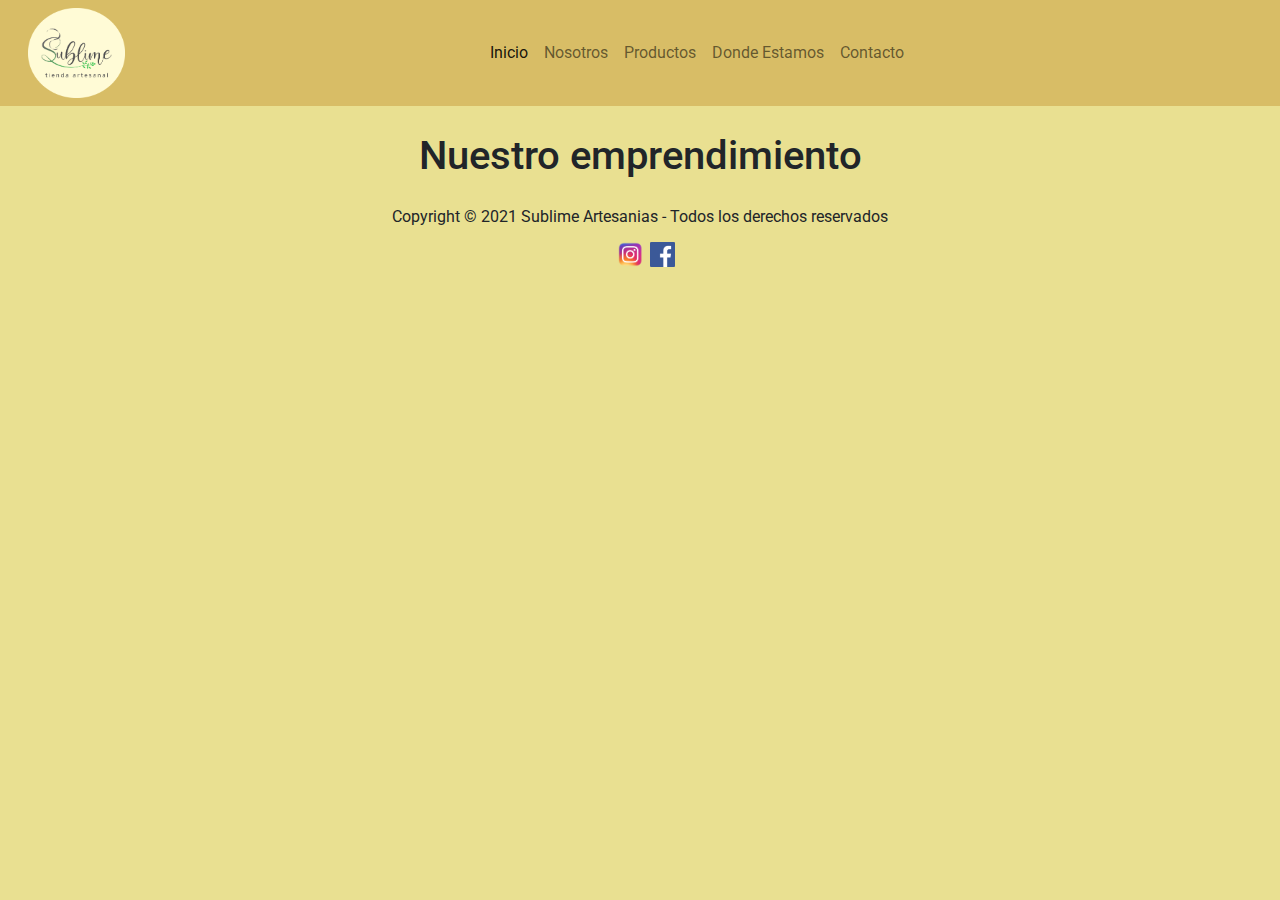
<file: index.html>
<!DOCTYPE html>
<html lang="es">
<head>
    <meta charset="UTF-8">
    <meta http-equiv="X-UA-Compatible" content="IE=edge">
    <meta name="viewport" content="width=device-width, initial-scale=1.0">
    <meta name="description" content="Este es el sitio web de mi emprendimiento en el cual encontraras informacion, nuestros productos y más">
    <meta name="keywords" content="ARTESANAL, SAHUMERIOS, SUBLIME">
    <link rel="preconnect" href="https://fonts.googleapis.com">
    <link rel="preconnect" href="https://fonts.gstatic.com" crossorigin>
    <link href="https://fonts.googleapis.com/css2?family=Roboto:wght@100&display=swap" rel="stylesheet">
    <link rel="stylesheet" href="./css/bootstrap.css">
    <link rel="stylesheet" href="./css/style.css">
    <link rel="shortcut icon" href="./img/favicon.ico" type="image/x-icon">
    <link rel="icon" href="./img/favicon.ico" type="image/x-icon">
    <title>Sublime Artesanias</title>
</head>
<body>
<!--Navbar------------------------------------------------------------------------------------------------------->
    <nav class="navbar navbar-expand-lg navbar-light navbar-custom">
        <div class="container-fluid">
            <a class="navbar-brand" href="#"></a>
            <img src="./img/logo final.png" alt="" width="97" height="90" class="d-inline-block align-text-top">
            <button class="navbar-toggler" type="button" data-bs-toggle="collapse" data-bs-target="#navbarNav" aria-controls="navbarNav" aria-expanded="false" aria-label="Toggle navigation">
                <span class="navbar-toggler-icon"></span>
            </button>
        <div class="collapse navbar-collapse justify-content-center" id="navbarNav">
            <ul class="navbar-nav nav-itemx">
                <li class="nav-item">
                    <a class="nav-link active" aria-current="page" href="./index.html">Inicio</a>
                </li>
                <li class="nav-item">
                    <a class="nav-link" href="./pages/nosotros.html">Nosotros</a>
                </li>
                <li class="nav-item">
                    <a class="nav-link" href="./pages/productos.html">Productos</a>
                </li>
                <li class="nav-item">
                    <a class="nav-link" href="./pages/donde-estamos.html">Donde Estamos</a>
                </li>
                <li class="nav-item">
                    <a class="nav-link" href="./pages/contacto.html">Contacto</a>
                </li>
            </ul>
        </div>
        </div>
    </nav>
<!--Cuerpo de la web-------------------------------------------------------------------------------------------->
        <h1>Nuestro emprendimiento</h1>
        <div data-mc-src="d036e346-fd96-4d28-90fa-622ab31a9a6f#instagram"></div>
<!--footer--------------------------------------------------------------------------------------------------------->
    <footer class="copy">Copyright © 2021 Sublime Artesanias - Todos los derechos reservados</footer>
        <div class="redes">
            <a class="redes" target="_blank" href="https://www.instagram.com/sublimesahumerios/?hl=es-la"><img src="./img/redes/ig.png" width="25px" height="25px" alt="instagram-logo"></a>
            <a class="redes" target="_blank" href="https://www.facebook.com/sublimesahumerios"><img src="./img/redes/fc.png" width="25px" height="25px" alt="facebook-logo"></a>
        </div>
        <script 
            src="https://cdn2.woxo.tech/a.js#61c104ae3a9b310016e7cf24" 
            async data-usrc>
        </script>   
        <script src="./js/bootstrap.js"></script>
</body>
</html>
</file>
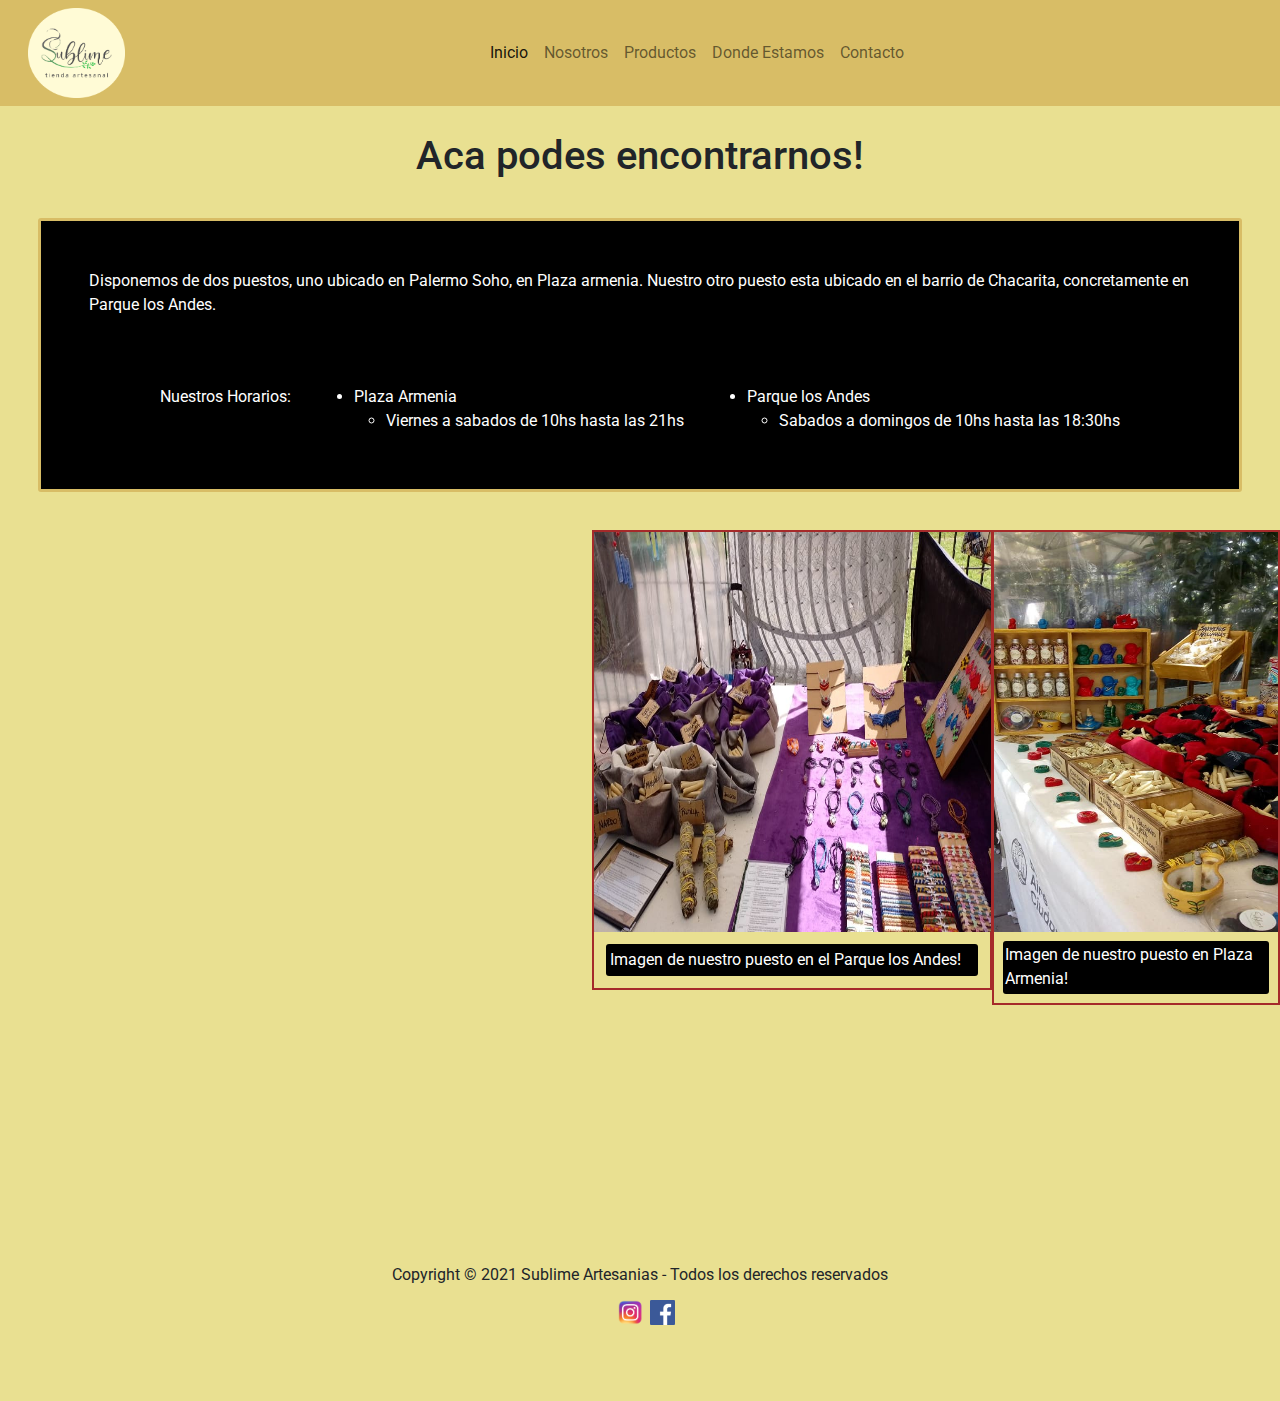
<file: pages/donde-estamos.html>
<!DOCTYPE html>
<html lang="es">
<head>
    <meta charset="UTF-8">
    <meta http-equiv="X-UA-Compatible" content="IE=edge">
    <meta name="viewport" content="width=device-width, initial-scale=1.0">
    <meta name="description" content="Este es el sitio web de mi emprendimiento en el cual encontraras informacion, nuestros productos y más">
    <meta name="keywords" content="ARTESANAL, SAHUMERIOS, SUBLIME">
    <link rel="preconnect" href="https://fonts.googleapis.com">
    <link rel="preconnect" href="https://fonts.gstatic.com" crossorigin>
    <link href="https://fonts.googleapis.com/css2?family=Roboto:wght@100&display=swap" rel="stylesheet">
    <link rel="stylesheet" href="../css/bootstrap.css">
    <link rel="stylesheet" href="../css/style.css">
    <link rel="shortcut icon" href="../img/favicon.ico" type="image/x-icon">
    <link rel="icon" href="../img/favicon.ico" type="image/x-icon">
    <title>Donde Estamos</title>
</head>
<body>
<!--Barra de navegacion------------------------------------------------------------------------------------->
    <header>
        <nav class="navbar navbar-expand-lg navbar-light navbar-custom">
            <div class="container-fluid">
                    <a class="navbar-brand" href="#"></a>
                    <img src="../img/logo final.png" alt="" width="97" height="90" class="d-inline-block align-text-top">
                    <button class="navbar-toggler" type="button" data-bs-toggle="collapse" data-bs-target="#navbarNav" aria-controls="navbarNav" aria-expanded="false" aria-label="Toggle navigation">
                        <span class="navbar-toggler-icon"></span>
                    </button>
                <div class="collapse navbar-collapse justify-content-center" id="navbarNav">
                    <ul class="navbar-nav">
                        <li class="nav-item">
                            <a class="nav-link active" aria-current="page" href="../index.html">Inicio</a>
                        </li>
                        <li class="nav-item">
                            <a class="nav-link" href="./nosotros.html">Nosotros</a>
                        </li>
                        <li class="nav-item">
                            <a class="nav-link" href="./productos.html">Productos</a>
                        </li>
                        <li class="nav-item">
                            <a class="nav-link" href="./donde-estamos.html">Donde Estamos</a>
                        </li>
                        <li class="nav-item">
                            <a class="nav-link" href="./contacto.html">Contacto</a>
                        </li>
                    </ul>
                </div>
            </div>
    </header>
<!--Cuerpo de la web----------------------------------------------------------------------------------------->
    <h1>Aca podes encontrarnos!</h1>
        <div style="background-color: black; margin: 3%; border-radius: 3px; border-style: solid; border-color: rgb(216, 189, 102);">
            <p>Disponemos de dos puestos, uno ubicado en Palermo Soho, en Plaza armenia. Nuestro otro puesto esta ubicado en el barrio de Chacarita, concretamente en Parque los Andes.</p>
                <ul style="display: flex;
                justify-content: space-evenly;
                align-items: baseline; color:white; background-color: black; padding: 20px; margin: 3%;">Nuestros Horarios:
                    <li>Plaza Armenia
                        <ul><li>Viernes a sabados de 10hs hasta las 21hs</li></ul>
                    </li>
                    <li>Parque los Andes
                        <ul><li>Sabados a domingos de 10hs hasta las 18:30hs</li></ul>
                    </li>
                </ul>
        </div>    
            <div>
                <div>
                    <div class="mx-auto imgAside cardd" style="width: 18rem;">
                        <img src="../img/puesto1.jpg" width="284px" height="400px" class="cardd-img-top" alt="puesto-armenia">
                        <div class="cardd-body">
                            <p class="cardd-text">Imagen de nuestro puesto en Plaza Armenia!</p>
                        </div>
                    </div>
                    <div class="mx-auto imgAside cardd" style="width: 25rem;">
                        <img src="../img/puesto2.jpeg" width="397px" height="400px" class="cardd-img-top" alt="puesto-andes">
                        <div class="cardd-body">
                            <p class="cardd-text">Imagen de nuestro puesto en el Parque los Andes!</p>
                        </div>
                    </div>
                </div>
                    <div class="map-responsive">
                        <iframe  src="https://www.google.com/maps/d/embed?mid=1g2kcQV7DBKkgkXq_SDhPUCLPt0TRSzhq&ehbc=2E312F" width="640" height="480"></iframe>
                    </div>
            </div>
<!--footer--------------------------------------------------------------------------------------------------------->
        <footer class="copy">Copyright © 2021 Sublime Artesanias - Todos los derechos reservados</footer>
            <div class="redes">
                <a class="redes" target="_blank" href="https://www.instagram.com/sublimesahumerios/?hl=es-la"><img src="../img/redes/ig.png" width="25px" height="25px" alt="instagram-logo"></a>
                <a class="redes" target="_blank" href="https://www.facebook.com/sublimesahumerios"><img src="../img/redes/fc.png" width="25px" height="25px" alt="facebook-logo"></a>
            </div>
    <script src="../js/bootstrap.js"></script>
</body>
</html>
</file>
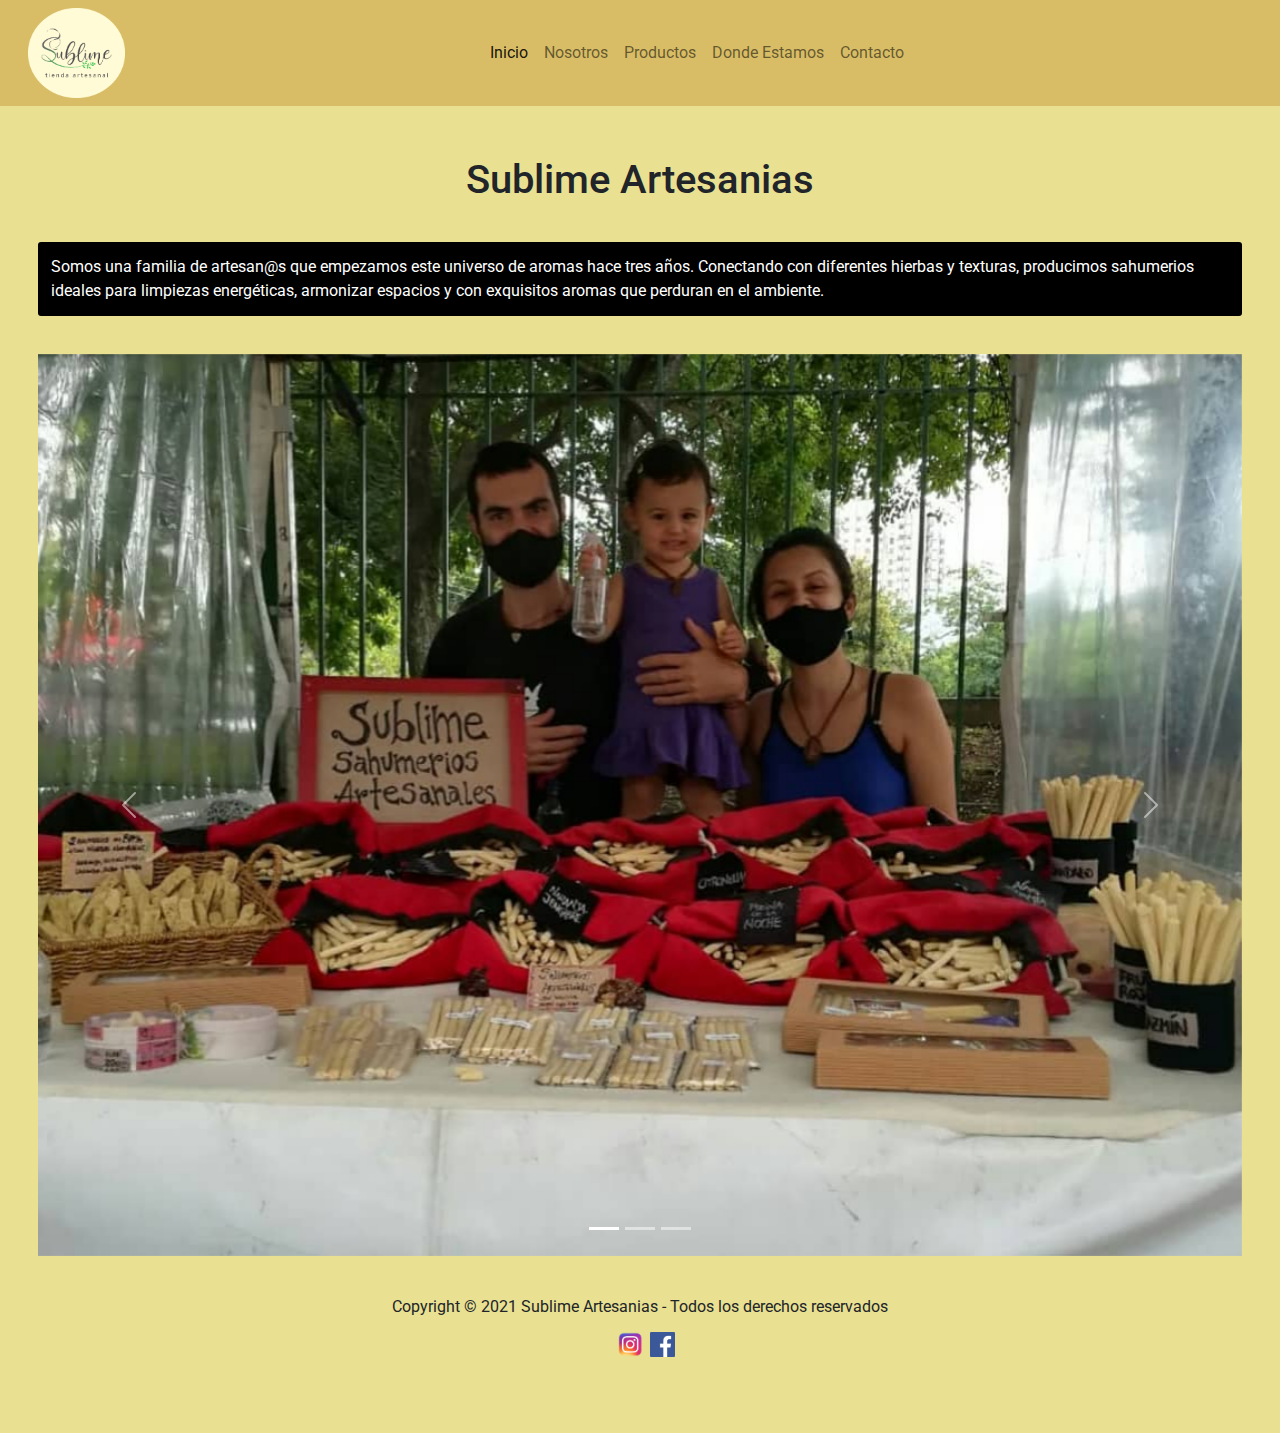
<file: pages/nosotros.html>
<!DOCTYPE html>
<html lang="es">
<head>
    <meta charset="UTF-8">
    <meta http-equiv="X-UA-Compatible" content="IE=edge">
    <meta name="viewport" content="width=device-width, initial-scale=1.0">
    <meta name="description" content="Este es el sitio web de mi emprendimiento en el cual encontraras informacion, nuestros productos y más">
    <meta name="keywords" content="ARTESANAL, SAHUMERIOS, SUBLIME">
    <link rel="preconnect" href="https://fonts.googleapis.com">
    <link rel="preconnect" href="https://fonts.gstatic.com" crossorigin>
    <link href="https://fonts.googleapis.com/css2?family=Roboto:wght@100&display=swap" rel="stylesheet">
    <link rel="stylesheet" href="../css/bootstrap.css">
    <link rel="stylesheet" href="../css/style.css">
    <link rel="shortcut icon" href="../img/favicon.ico" type="image/x-icon">
    <link rel="icon" href="../img/favicon.ico" type="image/x-icon">
    <title>Nosotros</title>
</head>
<body>
<!--Barra de navegacion----------------------------------------------------------------------------------------->
    <header>
        <nav class="navbar navbar-expand-lg navbar-light navbar-custom">
            <div class="container-fluid">
                <a class="navbar-brand" href="#"></a>
                <img src="../img/logo final.png" alt="" width="97" height="90" class="d-inline-block align-text-top">
                <button class="navbar-toggler" type="button" data-bs-toggle="collapse" data-bs-target="#navbarNav" aria-controls="navbarNav" aria-expanded="false" aria-label="Toggle navigation">
                    <span class="navbar-toggler-icon"></span>
                </button>
            <div class="collapse navbar-collapse justify-content-center" id="navbarNav">
                <ul class="navbar-nav">
                    <li class="nav-item">
                        <a class="nav-link active" aria-current="page" href="../index.html">Inicio</a>
                    </li>
                    <li class="nav-item">
                        <a class="nav-link" href="./nosotros.html">Nosotros</a>
                    </li>
                    <li class="nav-item">
                        <a class="nav-link" href="./productos.html">Productos</a>
                    </li>
                    <li class="nav-item">
                        <a class="nav-link" href="./donde-estamos.html">Donde Estamos</a>
                    </li>
                    <li class="nav-item">
                        <a class="nav-link" href="./contacto.html">Contacto</a>
                    </li>
                </ul>
            </div>
            </div>
        </header><br>
<!--Cuerpo de la web----------------------------------------------------------------------------------------->
        <center><h1>Sublime Artesanias</h1></center>
            <p>Somos una familia de artesan@s que empezamos este universo de aromas hace tres años. Conectando con diferentes hierbas y texturas, producimos sahumerios ideales para limpiezas energéticas, armonizar espacios y con exquisitos aromas que perduran en el ambiente.
            </p>
            <div id="carouselExampleIndicators" class="bstCarousel carousel slide" data-bs-ride="carousel">
                <div class="carousel-indicators">
                    <button type="button" data-bs-target="#carouselExampleIndicators" data-bs-slide-to="0" class="active" aria-current="true" aria-label="Slide 1"></button>
                    <button type="button" data-bs-target="#carouselExampleIndicators" data-bs-slide-to="1" aria-label="Slide 2"></button>
                    <button type="button" data-bs-target="#carouselExampleIndicators" data-bs-slide-to="2" aria-label="Slide 3"></button>
                </div>
                <div class="carousel-inner">
                    <div class="carousel-item active">
                    <img src="../img/sublime.jpg" class="d-block w-100" alt="familia">
                </div>
                <div class="carousel-item">
                    <img src="../img/sublime2.jpg" class="d-block w-100" alt="...">
                </div>
                <div class="carousel-item">
                    <img src="../img/sublime3.jpg" class="d-block w-100" alt="...">
                </div>
                </div>
                <button class="carousel-control-prev" type="button" data-bs-target="#carouselExampleIndicators" data-bs-slide="prev">
                    <span class="carousel-control-prev-icon" aria-hidden="true"></span>
                    <span class="visually-hidden">Previous</span>
                </button>
                <button class="carousel-control-next" type="button" data-bs-target="#carouselExampleIndicators" data-bs-slide="next">
                    <span class="carousel-control-next-icon" aria-hidden="true"></span>
                    <span class="visually-hidden">Next</span>
                </button>
            </div>
<!--footer--------------------------------------------------------------------------------------------------------->
        <footer class="copy">Copyright © 2021 Sublime Artesanias - Todos los derechos reservados</footer>
            <div class="redes">
                <a class="redes" target="_blank" href="https://www.instagram.com/sublimesahumerios/?hl=es-la"><img src="../img/redes/ig.png" width="25px" height="25px" alt="instagram-logo"></a>
                <a class="redes" target="_blank" href="https://www.facebook.com/sublimesahumerios"><img src="../img/redes/fc.png" width="25px" height="25px" alt="facebook-logo"></a>
            </div>
    <script src="../js/bootstrap.js"></script>
</body>
</html>
</file>
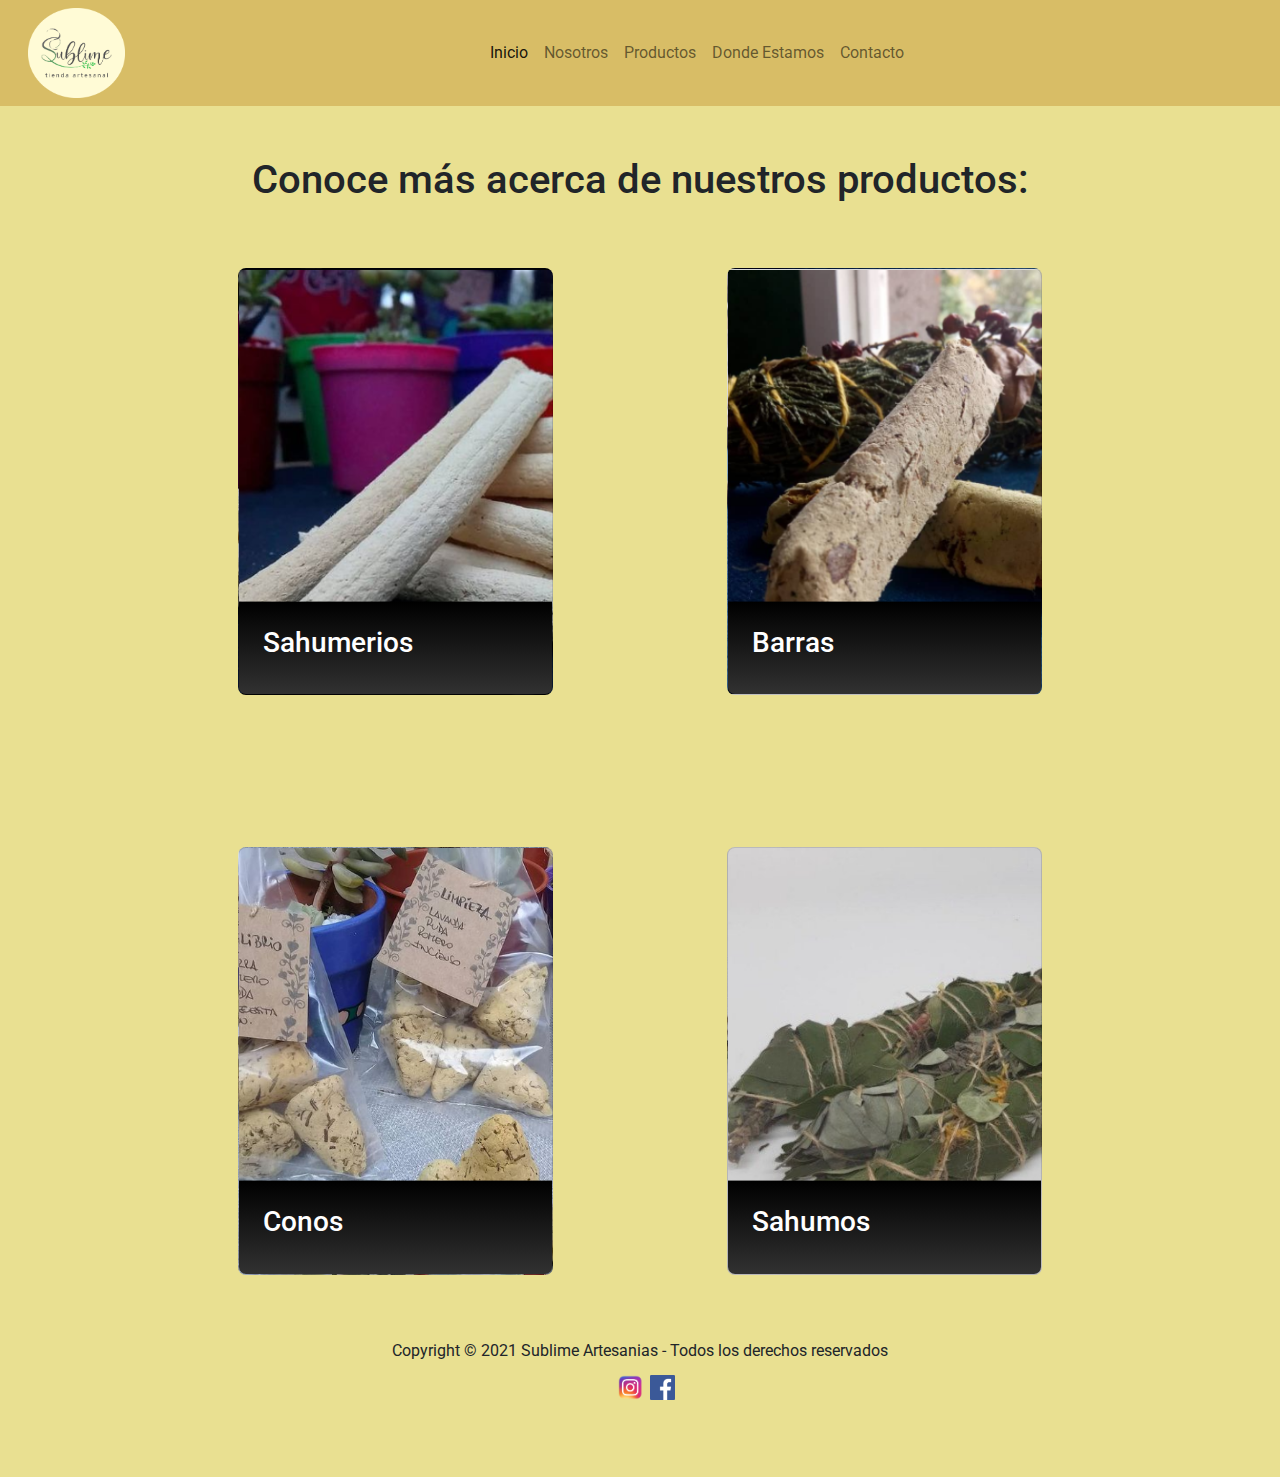
<file: pages/productos.html>
<!DOCTYPE html>
<html lang="es">
<head>
    <meta charset="UTF-8">
    <meta http-equiv="X-UA-Compatible" content="IE=edge">
    <meta name="viewport" content="width=device-width, initial-scale=1.0">
    <meta name="description" content="Este es el sitio web de mi emprendimiento en el cual encontraras informacion, nuestros productos y más">
    <meta name="keywords" content="ARTESANAL, SAHUMERIOS, SUBLIME">
    <link rel="preconnect" href="https://fonts.googleapis.com">
    <link rel="preconnect" href="https://fonts.gstatic.com" crossorigin>
    <link href="https://fonts.googleapis.com/css2?family=Roboto:wght@100&display=swap" rel="stylesheet">
    <link rel="stylesheet" href="../css/bootstrap.css">
    <link rel="stylesheet" href="../css/style.css">
    <link rel="shortcut icon" href="../img/favicon.ico" type="image/x-icon">
    <link rel="icon" href="../img/favicon.ico" type="image/x-icon">
    <title>Productos</title>
</head>
<body>
<!--Barra de navegacion------------------------------------------------------------------------------------->
    <header>
        <nav class="navbar navbar-expand-lg navbar-light navbar-custom">
            <div class="container-fluid">
                <a class="navbar-brand" href="#"></a>
                <img src="../img/logo final.png" alt="" width="97" height="90" class="d-inline-block align-text-top">
                <button class="navbar-toggler" type="button" data-bs-toggle="collapse" data-bs-target="#navbarNav" aria-controls="navbarNav" aria-expanded="false" aria-label="Toggle navigation">
                    <span class="navbar-toggler-icon"></span>
                </button>
            <div class="collapse navbar-collapse justify-content-center" id="navbarNav">
                <ul class="navbar-nav">
                    <li class="nav-item">
                        <a class="nav-link active" aria-current="page" href="../index.html">Inicio</a>
                    </li>
                    <li class="nav-item">
                        <a class="nav-link" href="./nosotros.html">Nosotros</a>
                    </li>
                    <li class="nav-item">
                        <a class="nav-link" href="./productos.html">Productos</a>
                    </li>
                    <li class="nav-item">
                        <a class="nav-link" href="./donde-estamos.html">Donde Estamos</a>
                    </li>
                    <li class="nav-item">
                        <a class="nav-link" href="./contacto.html">Contacto</a>
                    </li>
                </ul>
            </div>
            </div>
    </header><br>
<!--Cuerpo de web---------------------------------------------------------------------------------------->
    <h1>Conoce más acerca de nuestros productos:</h1>
        <div class="centrar wrap">
            <div class="card">
                <div class="card-content">
                    <h2 class="card-title">Sahumerios</h2>
                    <p class="card-body">Tipo tibetano, aroma concentrado que perdura en el ambiente, duracion aproximada de 30min</p>
                    <a href="./contacto.html" class="button">Contacto</a>
                </div>
            </div>
            <div style="background-image: url(../img/barra.png);"  class="card">
                <div class="card-content">
                    <h2 class="card-title">Barras</h2>
                    <p class="card-body">Barras con aroma intenso y duradero. La duracion varia entre los 35/45 min aproximados</p>
                    <a href="./contacto.html" class="button">Contacto</a>
                </div>
            </div>
        </div><br>
        <div class="centrar wrap">
            <div style="background-image: url(../img/conos.png);" class="card">
                <div class="card-content">
                    <h2 class="card-title">Conos</h2>
                    <p class="card-body">Conos aromaticos que vienen también en formato cascada. Duración de 35 min aproximados</p>
                    <a href="./contacto.html" class="button">Contacto</a>
                </div>
            </div>
            <div style="background-image: url(../img/sahumo.png);" class="card">
                <div  class="card-content">
                    <h2 class="card-title">Sahumos</h2>
                    <p class="card-body">Sahumerio hecho a base de plantas que se utiliza para limpiar malas energias. Dura 30min aprox</p>
                    <a href="./contacto.html" class="button">Contacto</a>
                </div>
            </div>
        </div>
<!--footer--------------------------------------------------------------------------------------------------------->
        <footer class="copy">Copyright © 2021 Sublime Artesanias - Todos los derechos reservados</footer>
            <div class="redes">
                <a class="redes" target="_blank" href="https://www.instagram.com/sublimesahumerios/?hl=es-la"><img src="../img/redes/ig.png" width="25px" height="25px" alt="instagram-logo"></a>
                <a class="redes" target="_blank" href="https://www.facebook.com/sublimesahumerios"><img src="../img/redes/fc.png" width="25px" height="25px" alt="facebook-logo"></a>
            </div>
    <script src="../js/bootstrap.js"></script>
</body>
</html>
</file>
<file: css/style.css>
/*Mobile*******************************************************************************************************/
@media only screen and (max-width: 480px) {
  body {
    font-family: 'Roboto', sans-serif;
    background-color: #e9e091;
  }
  .navbar-custom {
    background-color: #d8bd66;
  }
  h1 {
    text-align: center;
    margin: 2%;
  }
  p {
    background-color: black;
    color: white;
    border-radius: 3px;
    padding: 1%;
    margin: 3%;
  }
  .bstCarousel {
    margin: 3%;
  }
  footer {
    display: -webkit-box;
    display: -ms-flexbox;
    display: flex;
    -webkit-box-pack: center;
        -ms-flex-pack: center;
            justify-content: center;
    margin: 1%;
    text-align: center;
  }
  .copy {
    display: -webkit-box;
    display: -ms-flexbox;
    display: flex;
    -webkit-box-pack: center;
        -ms-flex-pack: center;
            justify-content: center;
    -webkit-box-align: end;
        -ms-flex-align: end;
            align-items: flex-end;
    margin-top: 5%;
  }
  .redes {
    display: -webkit-box;
    display: -ms-flexbox;
    display: flex;
    -webkit-box-pack: center;
        -ms-flex-pack: center;
            justify-content: center;
    -webkit-box-align: end;
        -ms-flex-align: end;
            align-items: flex-end;
    margin-bottom: 3%;
    margin-left: 0.5%;
  }
  .mapaCentrado {
    width: 512px;
    display: block;
    margin: 0 auto;
  }
  .map-responsive {
    overflow: hidden;
    padding-bottom: 56.25%;
    position: relative;
    height: 0;
  }
  .map-responsive iframe {
    left: 0;
    top: 0;
    height: 100%;
    width: 100%;
    position: absolute;
  }
  .imgFix {
    margin: 2%;
  }
  .contact-box {
    -ms-grid-columns: 1fr;
        grid-template-columns: 1fr;
  }
  .left {
    height: 200px;
  }
  /*Card******************************************/
  :root {
    --clr-neutral-900:hsl(207, 19%, 9%);
    --clr-neutral-100:hsl(0, 0%, 100%);
    --clr-accent-400:hsl(46, 59.4%, 62.4%);
  }
  * {
    -webkit-box-sizing: border-box;
            box-sizing: border-box;
  }
  *::before, *::after {
    -webkit-box-sizing: border-box;
            box-sizing: border-box;
  }
  .centrar {
    padding: 0;
    margin-top: 3%;
    margin-left: 13%;
    list-style: none;
    border: 1px solid silver;
    -ms-box-orient: horizontal;
    display: -webkit-box;
    display: -ms-flexbox;
    display: -moz-flex;
    display: flex;
  }
  .wrap {
    -ms-flex-wrap: wrap;
        flex-wrap: wrap;
  }
  .card {
    color: var(--clr-neutral-100);
    background-image: url(../img/sahumerio.png);
    background-size: cover;
    padding: 10rem 0 0;
    max-width: 35ch;
    border-radius: 0.5rem;
    overflow: hidden;
    -webkit-transition: -webkit-transform 500ms ease;
    transition: -webkit-transform 500ms ease;
    transition: transform 500ms ease;
    transition: transform 500ms ease, -webkit-transform 500ms ease;
  }
  .card:hover, .card:focus-within {
    -webkit-transform: scale(1.05);
            transform: scale(1.05);
  }
  .card-content {
    --pading:1.5rem;
    padding: var(--pading);
  }
}

@media only screen and (max-width: 480px) and (hover) {
  .card-content {
    -webkit-transform: translateY(65%);
            transform: translateY(65%);
    -webkit-transition: -webkit-transform 500ms ease;
    transition: -webkit-transform 500ms ease;
    transition: transform 500ms ease;
    transition: transform 500ms ease, -webkit-transform 500ms ease;
  }
}

@media only screen and (max-width: 480px) {
  .card:hover .card-content {
    -webkit-transform: translateY(0);
            transform: translateY(0);
    -webkit-transition-delay: 500ms;
            transition-delay: 500ms;
  }
  .card:focus-within .card-content {
    -webkit-transform: translateY(0);
            transform: translateY(0);
    -webkit-transition-delay: 500ms;
            transition-delay: 500ms;
    -webkit-transition-duration: 0ms;
            transition-duration: 0ms;
  }
  .card-content > *:not(.card-title) {
    opacity: 0;
    -webkit-transition: opacity 500ms linear;
    transition: opacity 500ms linear;
  }
  .card:hover .card-content > *:not(.card-title), .card:focus-within .card-content > *:not(.card-title) {
    opacity: 1;
    -webkit-transition-delay: 1000ms;
            transition-delay: 1000ms;
  }
  .card-title {
    position: relative;
    width: -webkit-max-content;
    width: -moz-max-content;
    width: max-content;
    font-size: 28px;
  }
  .card-title::after {
    content: "";
    position: absolute;
    height: 4px;
    left: calc(var(--pading)* -1);
    bottom: -2px;
    width: calc(100% + var(--pading));
    background: var(--clr-accent-400);
    -webkit-transform: scaleX(0);
            transform: scaleX(0);
    -webkit-transform-origin: left;
            transform-origin: left;
    -webkit-transition: -webkit-transform 500ms ease;
    transition: -webkit-transform 500ms ease;
    transition: transform 500ms ease;
    transition: transform 500ms ease, -webkit-transform 500ms ease;
  }
  .card:hover .card-title::after, .card:focus-within .card-title::after {
    -webkit-transform: scaleX(1);
            transform: scaleX(1);
  }
  .card-body {
    color: white;
  }
  .button {
    cursor: pointer;
    display: inline-block;
    text-decoration: none;
    color: var(--clr-neutral-900);
    background-color: var(--clr-accent-400);
    padding: 0.5em 1.25em;
    border-radius: 0.25em;
  }
  .button:hover, .button:focus {
    background-color: var(--clr-neutral-100);
  }
}

/*Desktop**********************************************************************************************************/
@media only screen and (min-width: 1024px) {
  body {
    font-family: 'Roboto', sans-serif;
    background-color: #e9e091;
  }
  .navbar-custom {
    background-color: #d8bd66;
  }
  h1 {
    text-align: center;
    margin: 2%;
  }
  p {
    background-color: black;
    color: white;
    border-radius: 3px;
    padding: 1%;
    margin: 3%;
  }
  .bstCarousel {
    margin: 3%;
  }
  footer {
    display: -webkit-box;
    display: -ms-flexbox;
    display: flex;
    -webkit-box-pack: center;
        -ms-flex-pack: center;
            justify-content: center;
    margin: 1%;
    text-align: center;
  }
  .copy {
    display: -webkit-box;
    display: -ms-flexbox;
    display: flex;
    -webkit-box-pack: center;
        -ms-flex-pack: center;
            justify-content: center;
    -webkit-box-align: end;
        -ms-flex-align: end;
            align-items: flex-end;
  }
  .redes {
    display: -webkit-box;
    display: -ms-flexbox;
    display: flex;
    -webkit-box-pack: center;
        -ms-flex-pack: center;
            justify-content: center;
    -webkit-box-align: end;
        -ms-flex-align: end;
            align-items: flex-end;
    margin-bottom: 3%;
    margin-left: 0.5%;
  }
  .mapaCentrado {
    width: 512px;
    display: block;
    margin: 0 auto;
  }
  .map-responsive {
    overflow: hidden;
    padding-bottom: 56.25%;
    position: relative;
    height: 0;
  }
  .map-responsive iframe {
    left: 0;
    top: 0;
    height: 100%;
    width: 100%;
    position: absolute;
  }
  .imgAside {
    float: right;
    margin-right: 3%;
    border-color: brown;
    border-width: 2px;
    border-style: solid;
  }
  /*Card**************************************************/
  :root {
    --clr-neutral-900:hsl(207, 19%, 9%);
    --clr-neutral-100:hsl(0, 0%, 100%);
    --clr-accent-400:hsl(46, 59.4%, 62.4%);
  }
  * {
    -webkit-box-sizing: border-box;
            box-sizing: border-box;
  }
  *::before, *::after {
    -webkit-box-sizing: border-box;
            box-sizing: border-box;
  }
  .centrar {
    display: -webkit-box;
    display: -ms-flexbox;
    display: flex;
    -webkit-box-pack: space-evenly;
        -ms-flex-pack: space-evenly;
            justify-content: space-evenly;
    -webkit-box-align: baseline;
        -ms-flex-align: baseline;
            align-items: baseline;
    margin: 5%;
  }
  .card {
    color: var(--clr-neutral-100);
    background-image: url(../img/sahumerio.png);
    background-size: cover;
    padding: 10rem 0 0;
    max-width: 35ch;
    border-radius: 0.5rem;
    overflow: hidden;
    -webkit-transition: -webkit-transform 500ms ease;
    transition: -webkit-transform 500ms ease;
    transition: transform 500ms ease;
    transition: transform 500ms ease, -webkit-transform 500ms ease;
  }
  .card:hover, .card:focus-within {
    -webkit-transform: scale(1.05);
            transform: scale(1.05);
  }
  .card-content {
    --pading:1.5rem;
    padding: var(--pading);
    background: -webkit-gradient(linear, left top, left bottom, from(#000000), color-stop(20%, #7F7F7F), to(#000000));
    background: linear-gradient(#000000, #7F7F7F 20%, #000000);
  }
}

@media only screen and (min-width: 1024px) and (hover) {
  .card-content {
    -webkit-transform: translateY(65%);
            transform: translateY(65%);
    -webkit-transition: -webkit-transform 500ms ease;
    transition: -webkit-transform 500ms ease;
    transition: transform 500ms ease;
    transition: transform 500ms ease, -webkit-transform 500ms ease;
  }
}

@media only screen and (min-width: 1024px) {
  .card:hover .card-content {
    -webkit-transform: translateY(0);
            transform: translateY(0);
    -webkit-transition-delay: 500ms;
            transition-delay: 500ms;
  }
  .card:focus-within .card-content {
    -webkit-transform: translateY(0);
            transform: translateY(0);
    -webkit-transition-delay: 500ms;
            transition-delay: 500ms;
    -webkit-transition-duration: 0ms;
            transition-duration: 0ms;
  }
  .card-content > *:not(.card-title) {
    opacity: 0;
    -webkit-transition: opacity 500ms linear;
    transition: opacity 500ms linear;
  }
  .card:hover .card-content > *:not(.card-title), .card:focus-within .card-content > *:not(.card-title) {
    opacity: 1;
    -webkit-transition-delay: 1000ms;
            transition-delay: 1000ms;
  }
  .card-title {
    position: relative;
    width: -webkit-max-content;
    width: -moz-max-content;
    width: max-content;
    font-size: 28px;
  }
  .card-title::after {
    content: "";
    position: absolute;
    height: 4px;
    left: calc(var(--pading)* -1);
    bottom: -2px;
    width: calc(100% + var(--pading));
    background: var(--clr-accent-400);
    -webkit-transform: scaleX(0);
            transform: scaleX(0);
    -webkit-transform-origin: left;
            transform-origin: left;
    -webkit-transition: -webkit-transform 500ms ease;
    transition: -webkit-transform 500ms ease;
    transition: transform 500ms ease;
    transition: transform 500ms ease, -webkit-transform 500ms ease;
  }
  .card:hover .card-title::after, .card:focus-within .card-title::after {
    -webkit-transform: scaleX(1);
            transform: scaleX(1);
  }
  .card-body {
    color: white;
  }
  .button {
    cursor: pointer;
    display: inline-block;
    text-decoration: none;
    color: var(--clr-neutral-900);
    background-color: var(--clr-accent-400);
    padding: 0.5em 1.25em;
    border-radius: 0.25em;
  }
  .button:hover, .button:focus {
    background-color: var(--clr-neutral-100);
  }
}

/*Tablet*********************************************************************************************************/
@media only screen and (min-width: 768px) {
  body {
    font-family: 'Roboto', sans-serif;
    background-color: #e9e091;
  }
  .navbar-custom {
    background-color: #d8bd66;
  }
  h1 {
    text-align: center;
    margin: 2%;
  }
  p {
    background-color: black;
    color: white;
    border-radius: 3px;
    padding: 1%;
  }
  .bstCarousel {
    margin: 3%;
  }
  footer {
    display: -webkit-box;
    display: -ms-flexbox;
    display: flex;
    -webkit-box-pack: center;
        -ms-flex-pack: center;
            justify-content: center;
    margin: 1%;
    text-align: center;
  }
  .copy {
    display: -webkit-box;
    display: -ms-flexbox;
    display: flex;
    -webkit-box-pack: center;
        -ms-flex-pack: center;
            justify-content: center;
    -webkit-box-align: end;
        -ms-flex-align: end;
            align-items: flex-end;
  }
  .redes {
    display: -webkit-box;
    display: -ms-flexbox;
    display: flex;
    -webkit-box-pack: center;
        -ms-flex-pack: center;
            justify-content: center;
    -webkit-box-align: end;
        -ms-flex-align: end;
            align-items: flex-end;
    margin-bottom: 3%;
    margin-left: 0.5%;
  }
  .mapaCentrado {
    width: 512px;
    display: block;
    margin: 0 auto;
  }
  .map-responsive {
    overflow: hidden;
    padding-bottom: 56.25%;
    position: relative;
    height: 0;
  }
  .map-responsive iframe {
    left: 7%;
    right: 0%;
    height: 65%;
    width: 85%;
    position: absolute;
  }
  .contact-box {
    -ms-grid-columns: 1fr;
        grid-template-columns: 1fr;
  }
  .left {
    height: 200px;
  }
  /*Card*********************************/
  :root {
    --clr-neutral-900:hsl(207, 19%, 9%);
    --clr-neutral-100:hsl(0, 0%, 100%);
    --clr-accent-400:hsl(46, 59.4%, 62.4%);
  }
  * {
    -webkit-box-sizing: border-box;
            box-sizing: border-box;
  }
  *::before, *::after {
    -webkit-box-sizing: border-box;
            box-sizing: border-box;
  }
  .centrar {
    display: -webkit-box;
    display: -ms-flexbox;
    display: flex;
    -webkit-box-pack: space-evenly;
        -ms-flex-pack: space-evenly;
            justify-content: space-evenly;
    -webkit-box-align: baseline;
        -ms-flex-align: baseline;
            align-items: baseline;
    margin: 5%;
  }
  .card {
    color: var(--clr-neutral-100);
    background-image: url(../img/sahumerio.png);
    background-size: cover;
    padding: 10rem 0 0;
    max-width: 35ch;
    border-radius: 0.5rem;
    overflow: hidden;
    -webkit-transition: -webkit-transform 500ms ease;
    transition: -webkit-transform 500ms ease;
    transition: transform 500ms ease;
    transition: transform 500ms ease, -webkit-transform 500ms ease;
  }
  .card:hover, .card:focus-within {
    -webkit-transform: scale(1.05);
            transform: scale(1.05);
  }
  .card-content {
    --pading:1.5rem;
    padding: var(--pading);
    background: -webkit-gradient(linear, left top, left bottom, from(#000000), color-stop(90%, #7F7F7F), to(#000000));
    background: linear-gradient(#000000, #7F7F7F 90%, #000000);
  }
}

@media only screen and (min-width: 768px) and (hover) {
  .card-content {
    -webkit-transform: translateY(65%);
            transform: translateY(65%);
    -webkit-transition: -webkit-transform 500ms ease;
    transition: -webkit-transform 500ms ease;
    transition: transform 500ms ease;
    transition: transform 500ms ease, -webkit-transform 500ms ease;
  }
}

@media only screen and (min-width: 768px) {
  .card:hover .card-content {
    -webkit-transform: translateY(0);
            transform: translateY(0);
    -webkit-transition-delay: 500ms;
            transition-delay: 500ms;
  }
  .card:focus-within .card-content {
    -webkit-transform: translateY(0);
            transform: translateY(0);
    -webkit-transition-delay: 500ms;
            transition-delay: 500ms;
    -webkit-transition-duration: 0ms;
            transition-duration: 0ms;
  }
  .card-content > *:not(.card-title) {
    opacity: 0;
    -webkit-transition: opacity 500ms linear;
    transition: opacity 500ms linear;
  }
  .card:hover .card-content > *:not(.card-title), .card:focus-within .card-content > *:not(.card-title) {
    opacity: 1;
    -webkit-transition-delay: 1000ms;
            transition-delay: 1000ms;
  }
  .card-title {
    position: relative;
    width: -webkit-max-content;
    width: -moz-max-content;
    width: max-content;
    font-size: 28px;
  }
  .card-title::after {
    content: "";
    position: absolute;
    height: 4px;
    left: calc(var(--pading)* -1);
    bottom: -2px;
    width: calc(100% + var(--pading));
    background: var(--clr-accent-400);
    -webkit-transform: scaleX(0);
            transform: scaleX(0);
    -webkit-transform-origin: left;
            transform-origin: left;
    -webkit-transition: -webkit-transform 500ms ease;
    transition: -webkit-transform 500ms ease;
    transition: transform 500ms ease;
    transition: transform 500ms ease, -webkit-transform 500ms ease;
  }
  .card:hover .card-title::after, .card:focus-within .card-title::after {
    -webkit-transform: scaleX(1);
            transform: scaleX(1);
  }
  .card-body {
    color: white;
  }
  .button {
    cursor: pointer;
    display: inline-block;
    text-decoration: none;
    color: var(--clr-neutral-900);
    background-color: var(--clr-accent-400);
    padding: 0.5em 1.25em;
    border-radius: 0.25em;
  }
  .button:hover, .button:focus {
    background-color: var(--clr-neutral-100);
  }
}

.containerr {
  position: relative;
  width: 100%;
  height: 100%;
  display: -webkit-box;
  display: -ms-flexbox;
  display: flex;
  -webkit-box-pack: center;
      -ms-flex-pack: center;
          justify-content: center;
  -webkit-box-align: center;
      -ms-flex-align: center;
          align-items: center;
  padding: 20px 100px;
}

.containerr:after {
  content: '';
  position: absolute;
  width: 100%;
  height: 100%;
  left: 0;
  top: 0;
  background: url("img/bg.jpg") no-repeat center;
  background-size: cover;
  -webkit-filter: blur(50px);
          filter: blur(50px);
  z-index: -1;
}

.contact-box {
  max-width: 850px;
  display: -ms-grid;
  display: grid;
  -ms-grid-columns: (1fr)[2];
      grid-template-columns: repeat(2, 1fr);
  -webkit-box-pack: center;
      -ms-flex-pack: center;
          justify-content: center;
  -webkit-box-align: center;
      -ms-flex-align: center;
          align-items: center;
  text-align: center;
  background-color: #d8bd66;
  -webkit-box-shadow: 0px 0px 19px 5px rgba(0, 0, 0, 0.19);
          box-shadow: 0px 0px 19px 5px rgba(0, 0, 0, 0.19);
}

.left {
  background: url("../img/logo final.png") no-repeat center;
  background-size: cover;
  height: 100%;
}

.right {
  padding: 25px 40px;
}

.h2 {
  position: relative;
  padding: 0 0 10px;
  margin-bottom: 10px;
}

.h2:after {
  content: '';
  position: absolute;
  left: 50%;
  bottom: 0;
  -webkit-transform: translateX(-50%);
          transform: translateX(-50%);
  height: 4px;
  width: 50px;
  border-radius: 2px;
  background-color: #2ecc71;
}

.field {
  width: 100%;
  border: 2px solid rgba(0, 0, 0, 0);
  outline: none;
  background-color: rgba(230, 230, 230, 0.6);
  padding: 0.5rem 1rem;
  font-size: 1.1rem;
  margin-bottom: 22px;
  -webkit-transition: .3s;
  transition: .3s;
}

.field:hover {
  background-color: rgba(0, 0, 0, 0.1);
}

textarea {
  min-height: 150px;
}

.btnn {
  width: 100%;
  padding: 0.5rem 1rem;
  background-color: #ddb74e;
  color: black;
  font-size: 1.1rem;
  border: none;
  outline: none;
  cursor: pointer;
  -webkit-transition: .3s;
  transition: .3s;
}

.btnn:hover {
  background-color: #27ae60;
}

.field:focus {
  border: 2px solid rgba(30, 85, 250, 0.47);
  background-color: #fff;
}
/*# sourceMappingURL=style.css.map */
</file>
